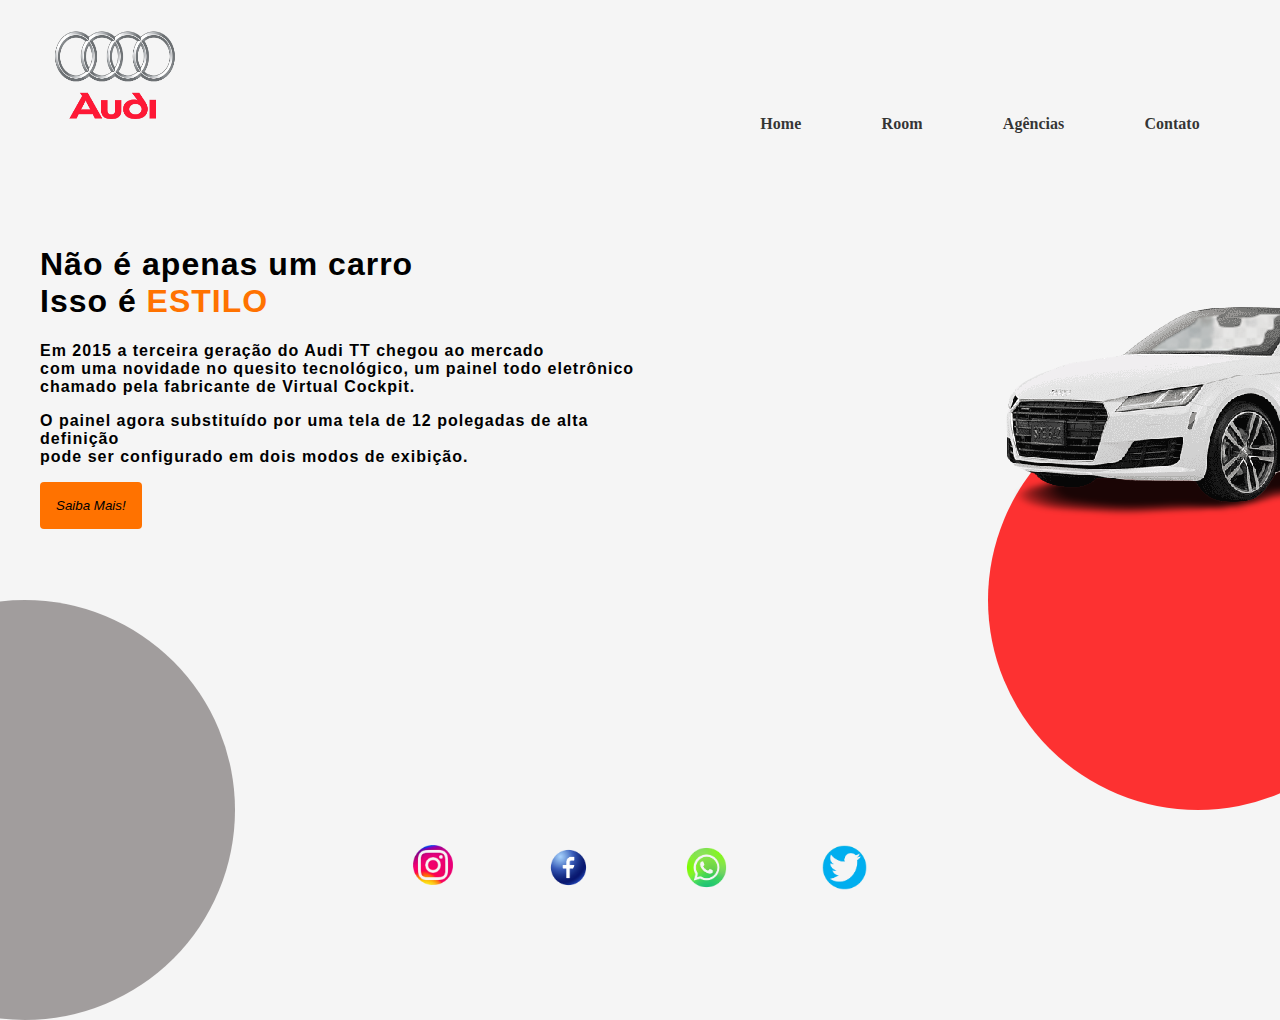
<file: Sanderson AUDI/index.html>
<!DOCTYPE html>
<html lang="pt-br">
<head>
    <meta charset="UTF-8">
    <meta http-equiv="X-UA-Compatible" content="IE=edge">
    <meta name="viewport" content="width=device-width, initial-scale=1.0">
    <link rel="stylesheet" href="style.css">
    <link rel="icon" href="images/icon.png">
    <title>Audi</title>
</head>
<body>
    <div id="vermelho">
        <div id="esquerda"><a href="https://www.audi.com.br/br/web/pt.html"><img id="logo" src="images/audilogo.png" alt="Logo da Audi" width="150px" height="100px"></a>
            
        </div>
        <div id="direita">
            <ul>
                <li>Home</li>
                <li>Room</li>
                <li>Agências</li>
                <li>Contato</li>
            </ul>
        </div>
    </div>

    <div id="azul">
        <div id="esquerda2">
            <h1>Não é apenas um carro <br>
                Isso é <span>ESTILO</span></h1>
            <p>Em 2015 a terceira geração do Audi TT chegou ao mercado <br>
               com uma novidade no quesito tecnológico, um painel todo eletrônico <br>
               chamado pela fabricante de Virtual Cockpit.
            </p>
            <p>O painel agora substituído por uma tela de 12 polegadas de alta definição <br>
               pode ser configurado em dois modos de exibição.
            </p>
            <button>Saiba Mais!</button>
        </div>
        <div id="direita2">
            <img src="images/auditt.png" alt="Carro Audi TT">
        </div>
    </div>
   
    <div class="ciclo"></div>
    <div class="ciclo2"></div>
   
    <div id="roxo">
        <div id="grandao">
            <img src="images/inst-removebg-preview.png" alt="Instragram" width="40px" height="40px">
            <img src="images/fac-removebg-preview.png" alt="Facebook" width="45x" height="45px">
            <img src="images/wha-removebg-preview.png" alt="What-zap" width="45px" height="45px">
            <img src="images/tw-removebg-preview.png" alt="Twitte" width="45px" height="45px">
        </div>
    </div>
</body>
</html>
</file>
<file: Sanderson AUDI/style.css>
body{
    width: 100%;
    height: 100vh;
    background-color: #f5f5f5;
    margin: 0;
    overflow: hidden;
}

#vermelho{
    width: 100%;
    height: 25%;
    display: flex;
}
#esquerda{
    height: auto;
    width: 50%;
}
#logo{
    margin-top: 25px;
    margin-left: 40px;
}
#direita{
    height: auto;
    width: 50%;
    cursor: pointer;
}
#direita ul li:hover{
    text-shadow: 12px -13px 1px;
    transition: 0.8s;
    text-transform: uppercase;
}
#direita ul{
    display: flex;
    list-style: none;
    font-weight: 700;
    color: rgb(0, 0, 0, 0.8);
    margin-top: 18%;
    justify-content: space-evenly;
}

#azul{
    width: 100%;
    height: 55%;
    display: flex;
}
#esquerda2{
    height: auto;
    width: 50%;
}
#esquerda2 h1,p{
    margin-left: 40px;
    font-weight: 600;
    letter-spacing: 1px;
    font-family: sans-serif;
}
#esquerda2 span{
    color: #ff7200;
}
#esquerda2 button{
    margin-left: 40px;
    background-color: #ff7200;
    border: none;
    padding: 16px;
    border-radius: 4px;
    font-style: italic;
    cursor: pointer;
}
#direita2{
    height: auto;
    width: 50%;
}
#direita2 img{
    margin-left: 40%;
    transition: 0.8s ease-in-out;

}
#direita2 img:hover{
    transition: 0.8s ease-out;
    margin-left: 0%;
    margin: 5%;
}
.ciclo{
    width: 420px;
    height: 420px;
    border-radius: 50%;
    background-color: red;
    position: absolute;
    right: -10%; 
    bottom: 10%;
    z-index: -999;
    opacity: 0.8;
}

#roxo{
    width: 100%;
    position: absolute;
    bottom: 10px;
}
#grandao{
    width: 50%;
    margin-left: auto;
    margin-right: auto;
    display: flex;
    justify-content: space-evenly;
    }
.ciclo2{
    width: 420px;
    height: 420px;
    border-radius: 50%;
    background-color: rgb(126, 119, 119);
    position: absolute;  
    opacity: 0.7;
    left: -185px;
    bottom: -120px;
    z-index: -999;
}
</file>
